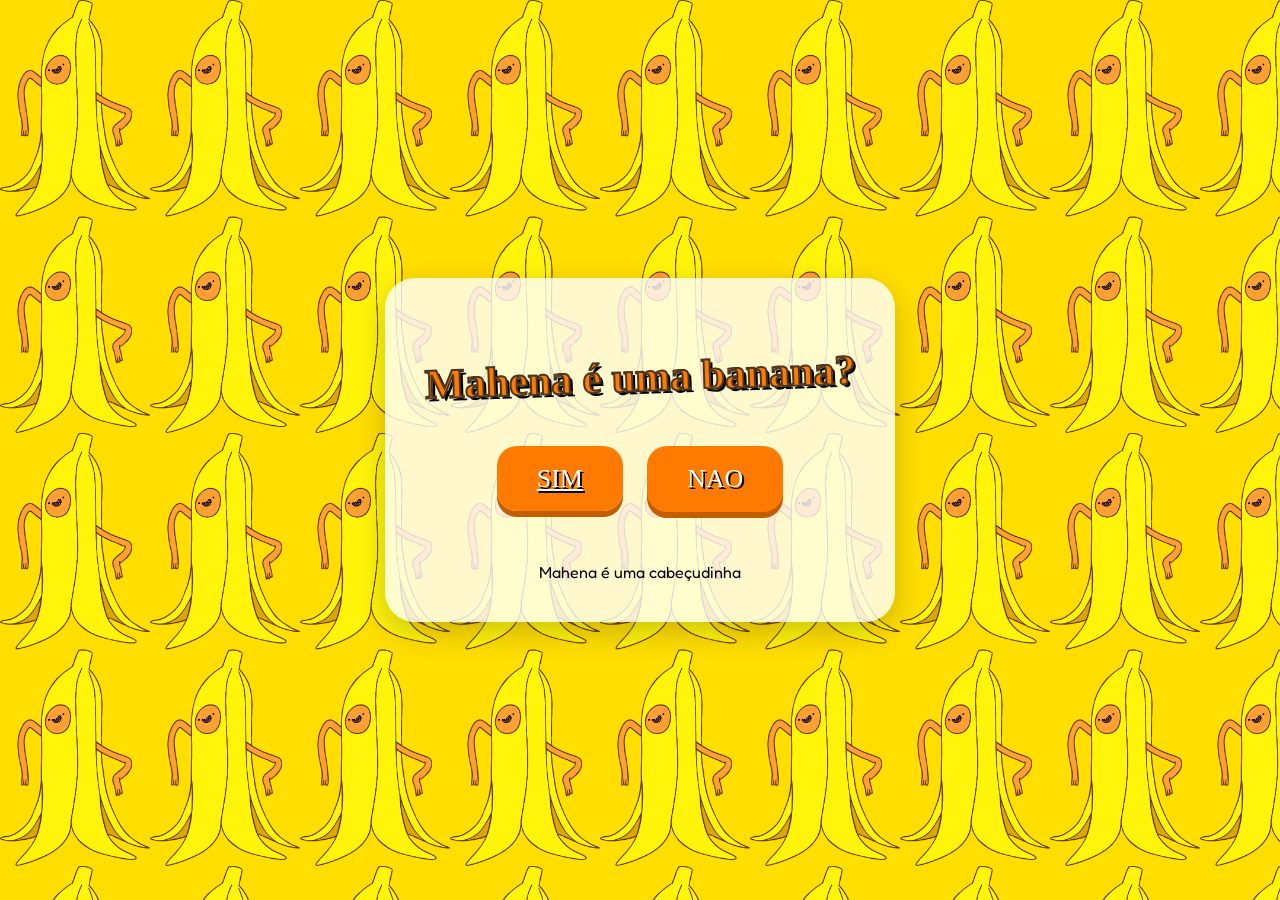
<file: index.html>
<!DOCTYPE html>
<html lang="en">

<head>
    <meta charset="UTF-8">
    <meta name="viewport" content="width=device-width, initial-scale=1.0">
    <title>Maheninha</title>
    <script src="script.js"></script>
    <link rel="stylesheet" href="style.css">
</head>

<body>
    <div class="container">
        <h2>Mahena é uma banana?</h2>
        <div class="botoes">
            <a href="mahena.html" class="botao-padrao">SIM</a>
            <button onclick="desvia(this)" onmouseover="desvia(this)">NAO</button>
        </div>
        <br><br>
        <footer>Mahena é uma cabeçudinha</footer>
    </div>
</body>

</html>
</file>
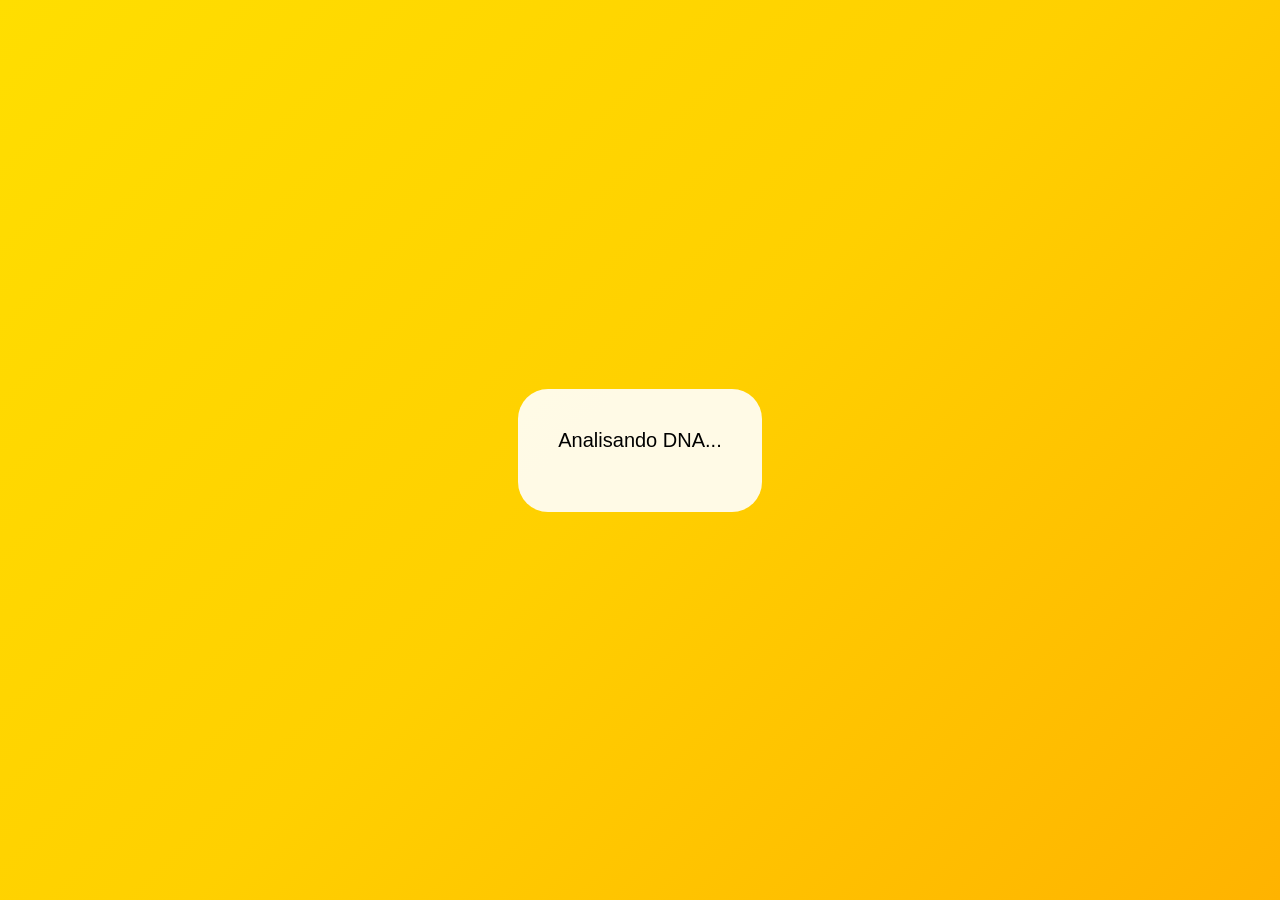
<file: mahena.html>
<!DOCTYPE html>
<html lang="pt-br">
<head>
<meta charset="UTF-8">
<title>EBAAAA</title>

<style>
body {
    background-color: #FFDE00;
    display: flex;
    justify-content: center;
    align-items: center;
    height: 100vh;
    margin: 0;

    font-family: 'Fredoka', sans-serif;
    text-align: center;
    background: linear-gradient(135deg, #ffde00, #ffd000, #ffb300);
}

/* container */
.box {
    background: rgba(255,255,255,0.9);
    padding: 40px;
    border-radius: 30px;
}

/* texto principal */
h1 {
    font-size: 40px;
    color: #ff7a00;
    text-shadow: 3px 3px 0 #000;
}

/* banana gigante */
.banana {
    font-size: 100px;
    animation: bounce 0.8s infinite;
}

.banana-img {
    width: 250px;
    margin-top: 20px;

    animation: aparecer 0.6s ease forwards, bounce 1s infinite 0.6s;
}

@keyframes aparecer {
    0% {
        transform: scale(0) rotate(-20deg);
        opacity: 0;
    }
    100% {
        transform: scale(1) rotate(0);
        opacity: 1;
    }
}
.banana-img:hover {
    transform: scale(1.1) rotate(5deg);
}

.banana-img:hover {
    animation: bug 0.4s infinite;
}

.banana-img:hover {
    animation: bug 0.2s infinite;
    filter: hue-rotate(90deg) brightness(1.2);
}

@keyframes bug {
    0%   { transform: scale(1) rotate(0deg); }
    20%  { transform: scale(1.2, 0.8) rotate(5deg); }
    40%  { transform: scale(0.8, 1.3) rotate(-5deg); }
    60%  { transform: scale(1.3, 0.7) rotate(8deg); }
    80%  { transform: scale(0.9, 1.2) rotate(-8deg); }
    100% { transform: scale(1) rotate(0deg); }
}

.banana-bg {
    position: fixed;
    top: -50px;
    font-size: 30px;
    animation: cair 5s linear infinite;
    opacity: 0.7;
}

@keyframes cair {
    0% { transform: translateY(-50px) rotate(0deg); }
    100% { transform: translateY(110vh) rotate(360deg); }
}
/* efeito de digitação */
.loading {
    font-size: 20px;
    margin-bottom: 20px;
}

/* botão voltar */
.voltar {
    display: inline-block;
    margin-top: 20px;
    padding: 15px 30px;
    background: #ff7a00;
    color: white;
    border-radius: 20px;
    text-decoration: none;
    box-shadow: 0 5px 0 #c25d00;
}

.voltar:active {
    transform: translateY(3px);
    box-shadow: 0 2px 0 #c25d00;
}

/* animação banana */
@keyframes bounce {
    0%,100% { transform: translateY(0); }
    50% { transform: translateY(-20px); }
}


</style>

<script>
function mostrarResultado() {
    setTimeout(() => {
        document.getElementById("loading").innerText = "Analisando DNA...";
    }, 500);

    setTimeout(() => {
        document.getElementById("loading").innerText = "Detectando traços...";
    }, 1500);

    setTimeout(() => {
        document.getElementById("resultado").style.display = "block";
        document.getElementById("loading").style.display = "none";
    }, 2500);
}
</script>

</head>

<body onload="mostrarResultado()">
<div class="banana-bg" style="left:10%;">🍌</div>
<div class="banana-bg" style="left:30%; animation-delay:1s;">🍌</div>
<div class="banana-bg" style="left:50%; animation-delay:2s;">🍌</div>
<div class="banana-bg" style="left:70%; animation-delay:3s;">🍌</div>
<div class="banana-bg" style="left:90%; animation-delay:4s;">🍌</div>
<div class="box">
    <div id="loading" class="loading">Iniciando análise...</div>

    <div id="resultado" style="display:none;">
        <h1>RESULTADO: 100% BANANA 🍌</h1>
        <img src="imagens/banana-mahena.png" class="banana-img">
        <p>Mahena confirmada como cabeçudinha científica 🧠</p>

        <a href="#" class="voltar" onclick="alert('Negar não muda a verdade 😈')">
    Negar não muda a verdade 🍌
</a>
    </div>
</div>

</body>
</html>
</file>
<file: style.css>
@import url('https://fonts.googleapis.com/css2?family=Fredoka:wght@400;600&display=swap');


 body {

  
    font-family: 'Fredoka', sans-serif;
     /* Mantém seu fundo de bananas */
     background-color: #FFDE00;
     background-image: url('imagens/banana.png');
     background-repeat: repeat;
     background-size: 150px;

     /* MÁGICA PARA CENTRALIZAR TUDO */
     margin: 0;
     height: 100vh;
     /* Faz o corpo ter a altura total da tela */
     display: flex;
     justify-content: center;
     /* Centraliza horizontalmente */
     align-items: center;
     /* Centraliza verticalmente */
     text-align: center;
     font-family: 'Fredoka', sans-serif;
     /* Aplica a fonte cartoon */
 }

 /* Container para organizar o conteúdo */
 .container {
     background-color: rgba(255, 255, 255, 0.8);
     /* Fundo branco semi-transparente para ler melhor */
     padding: 40px;
     border-radius: 30px;
     box-shadow: 0 10px 30px rgba(0, 0, 0, 0.2);
 }

 h2 {
    font-family: 'Luckiest Guy', cursive;
    font-size: 42px;

    color: #ff7a00;

    /* contorno estilo cartoon */
    -webkit-text-stroke: 2px #4b3621;

    /* sombra fofinha */
    text-shadow: 3px 3px 0px #000;

    margin-bottom: 30px; /* aumenta aqui */

    transform: rotate(-2deg);

    animation: float 2s ease-in-out infinite;
}

@keyframes float {
    0% { transform: translateY(0px) rotate(-1deg); }
    50% { transform: translateY(-5px) rotate(1deg); }
    100% { transform: translateY(0px) rotate(-1deg); }
}

/* Caso use <p> depois */
p {
    font-family: 'Luckiest Guy', cursive;
    font-size: 22px;

    color: #fff;

    -webkit-text-stroke: 1px #4b3621;

    text-shadow: 2px 2px 0px #000;

    margin-top: 10px;
}

 /* Estilizando os botões para ficarem maiores */
 .botoes a,
.botoes button {
    font-family: 'Luckiest Guy', cursive;
    font-size: 26px;

    padding: 18px 40px;
    margin: 10px;
    margin-top: 15px;

    border: none;
    border-radius: 20px;

    background-color: #ff7a00;
    color: white;

    cursor: pointer;

    /* efeito fofinho */
    box-shadow: 0 6px 0 #c25d00;
    text-shadow: 2px 2px 0 #000;

    transition: all 0.15s ease;
}

/* Hover (quando passa o mouse) */
.botoes a:hover,
.botoes button:hover {
    transform: scale(1.1);
}

/* Clique */
.botoes a:active,
.botoes button:active {
    transform: translateY(4px);
    box-shadow: 0 2px 0 #c25d00;
}
</file>
